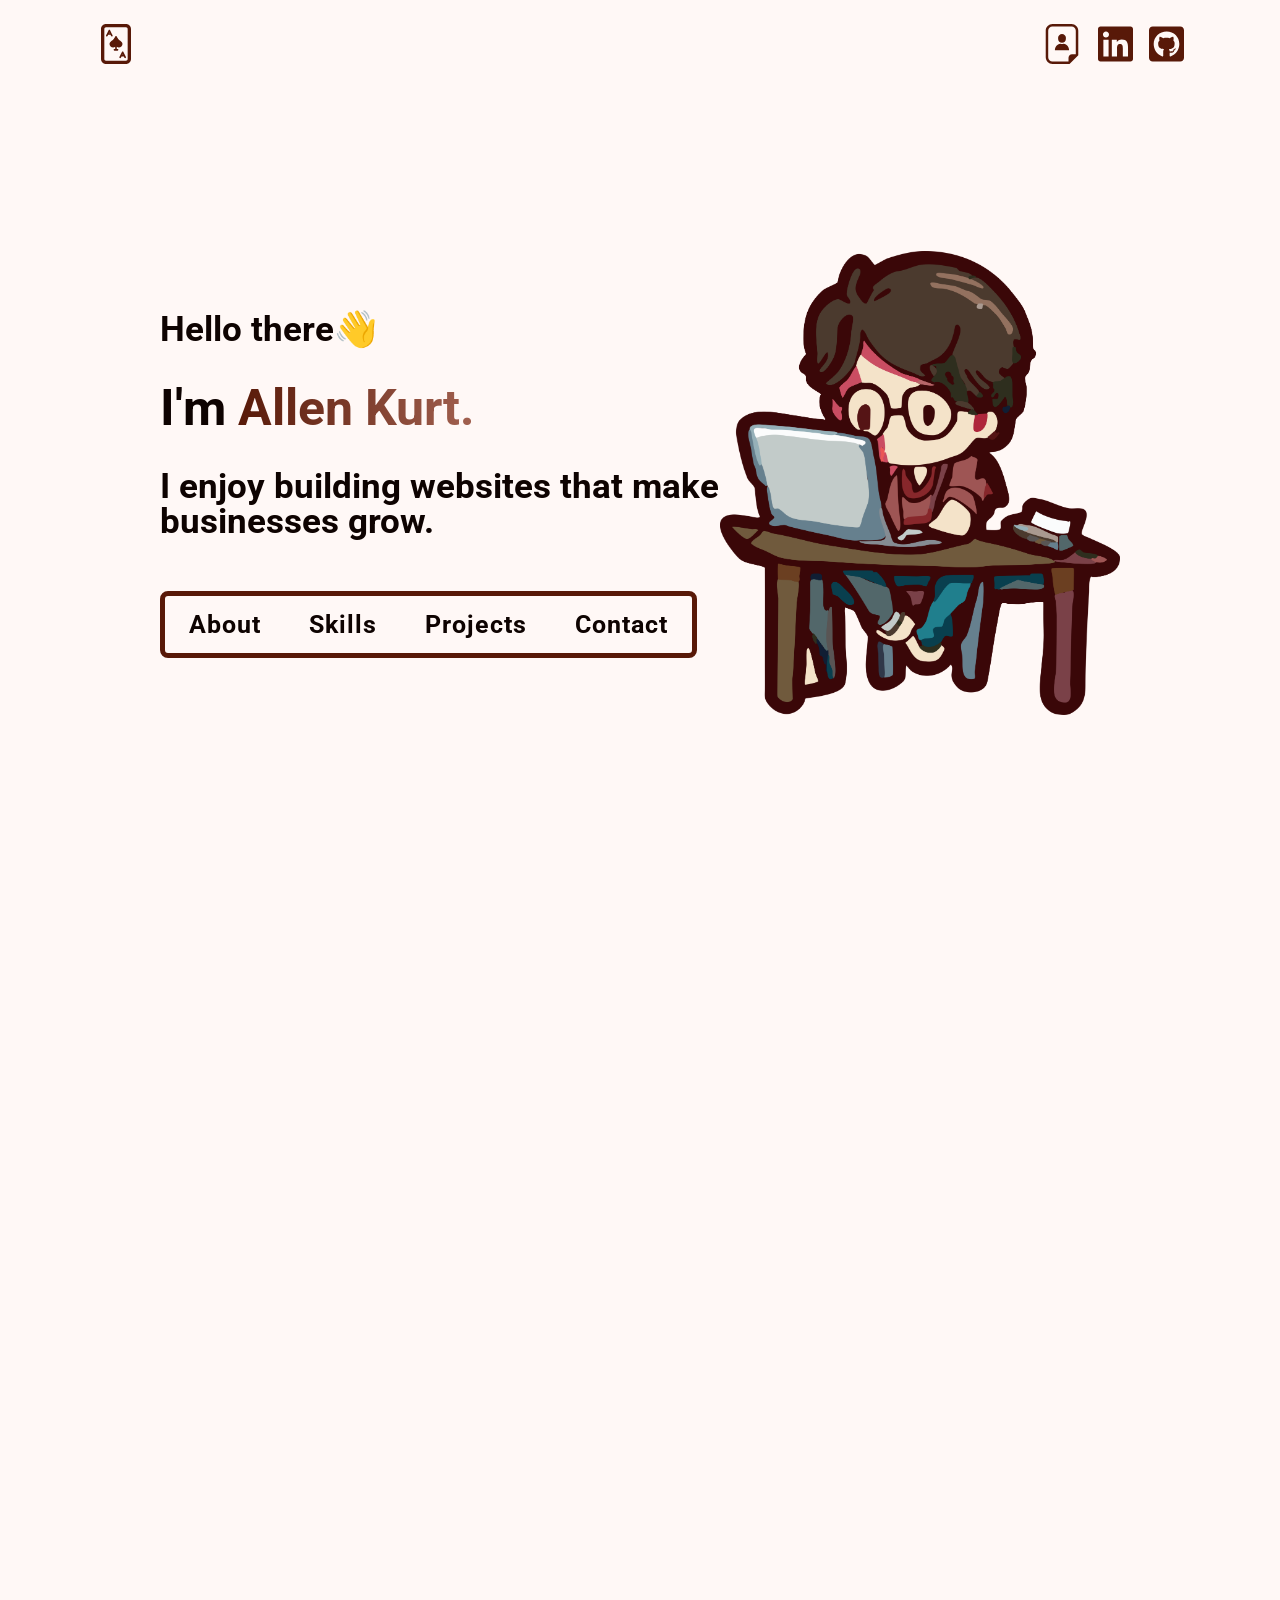
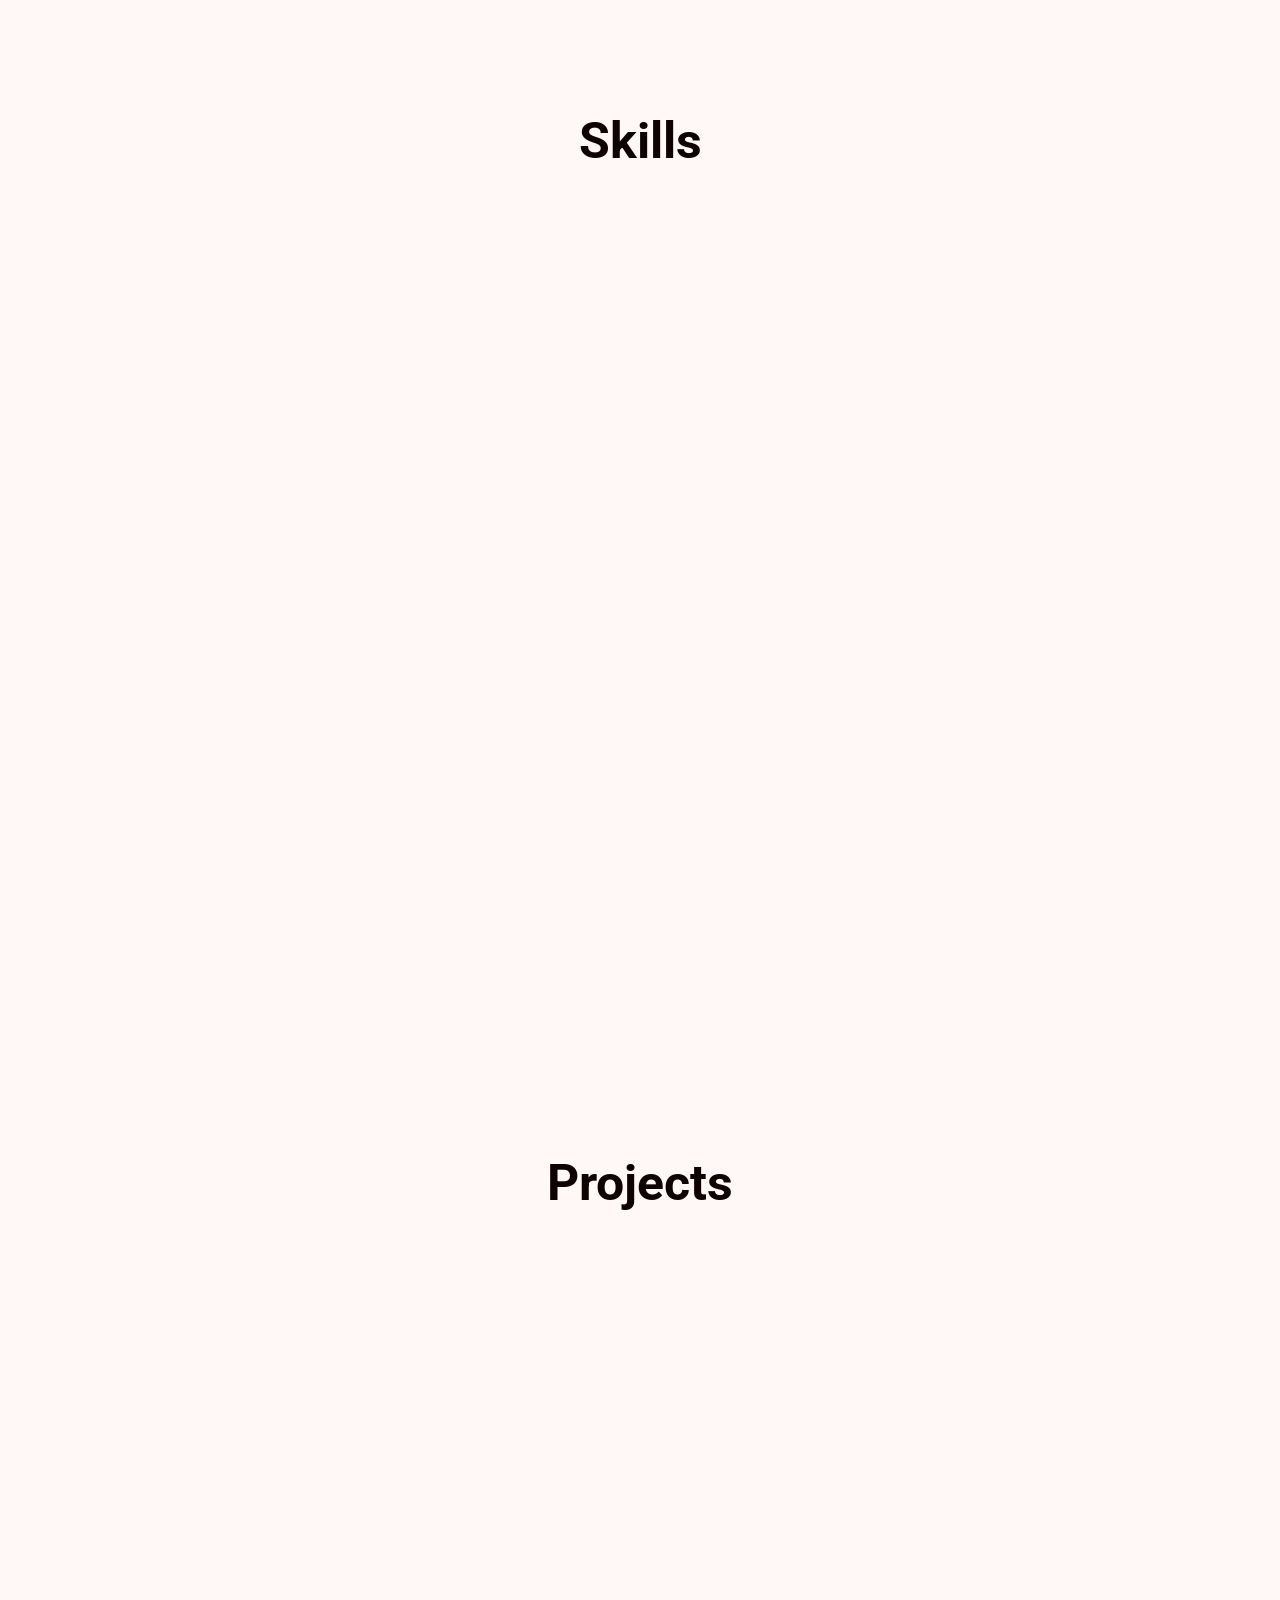
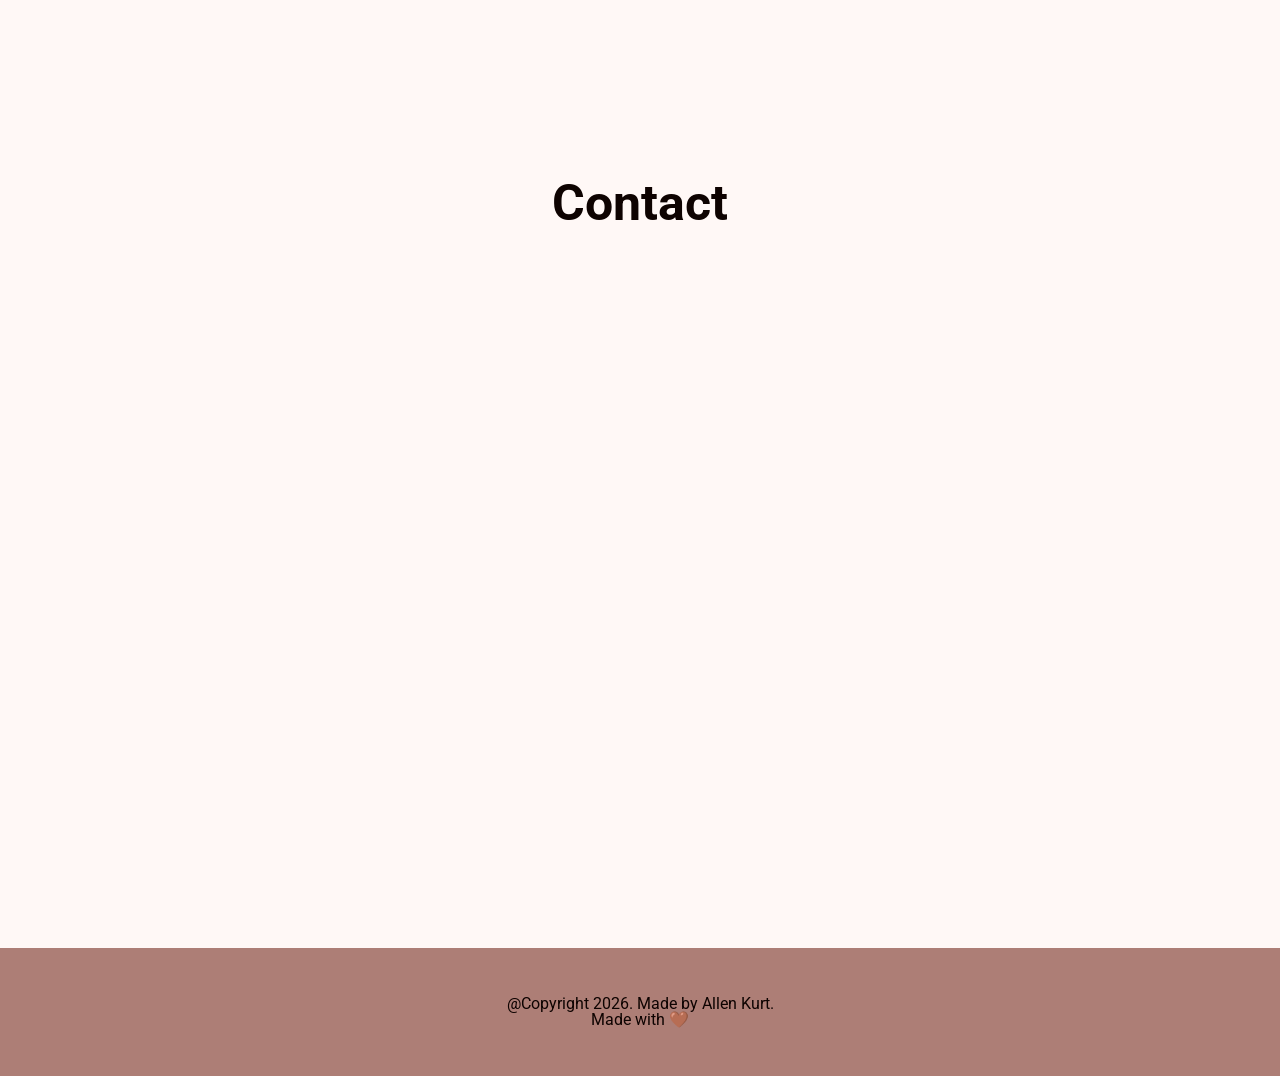
<file: index.html>
<!DOCTYPE html>
<html lang="en">
<head>
  <meta charset="UTF-8">
  <meta name="viewport" content="width=device-width, initial-scale=1.0">
  <title>Allen Kurt | Web Developer</title>
  <link rel="stylesheet" href="reset.css">
  <link rel="stylesheet" href="style.css">
  <link rel="shortcut icon"type="image/png"   href="/public/icon.svg">
  <link rel="preconnect" href="https://fonts.googleapis.com">
  <link rel="preconnect" href="https://fonts.gstatic.com" crossorigin>
  <link href="https://fonts.googleapis.com/css2?family=Roboto:ital,wght@0,100;0,300;0,400;0,500;0,700;0,900;1,100;1,300;1,400;1,500;1,700;1,900&display=swap" rel="stylesheet">
  <link href="https://unpkg.com/aos@2.3.1/dist/aos.css" rel="stylesheet">
</head>
<body>
  <header data-aos="fade-down">
    <div class="underline"></div>
    <img src="/public/icon.svg" alt="Logo Icon" class="logo-icon">

    <div class="social-links" >
      <a href="certifications/resume.pdf" target="_blank"><img src="/public/resume.svg" alt="Resume Icon" class="header-icon"></a>
      <a href="https://www.linkedin.com/in/allen-kurt-delos-santos/" target="_blank"><img src="/public/linkedin.svg" alt="Resume Icon" class="header-icon"></a>
      <a href="https://github.com/kurt-ds" target="_blank"><img src="/public/github.svg" alt="Resume Icon" class="header-icon"></a>
    </div>
  </header>
  <main>
    <section class="hero-text-container" data-aos="fade-right">
      <h2>Hello there👋</h2>
      <h1>I'm <span id="hero-name">Allen Kurt.</span></h1>
      <h2>I enjoy building websites that make businesses grow.</h2>


      <nav class="nav-list" >
        <div class="overlay" ></div>
        <ul class="" >
          <li><a href="#about">About</a></li>
          <li><a href="#skills">Skills</a></li>
          <li><a href="#projects">Projects</a></li>
          <li><a href="#contact">Contact</a></li>
        </ul>
      </nav>

    </section>

    <section class="hero-image-container" data-aos="fade-left">
      <img src="/public/hero-image.png" alt="Hero Image">
    </section>
  </main>


  <article id="about" data-aos="fade-up">
    <div class="about-container">
      <div class="about-background"></div>
      <h1>About</h1>
      <div class="about-content">
        <div class="about-text-container" >
          <div class="about-text" >
            <p>
              Self-taught full-stack web developer with four years of hands-on experience making full-functionality websites with a working back-end and database. I am also currently learning machine learning and data science
            </p>
    
            <p>
            I enjoy learning new technologies everyday whatever that I am curious about. I consider myself as a fast learner. I enjoy trying new things out and making new experiences. I also love eating any food that has cheese in it 🧀!
            </p>
            <p>
            Let's connect and build something amazing together!
            </p>
            <div class="certification-list" >
              <p class="title">Certifications 📝:</p>
              <ul>
                <li><a href="https://www.credly.com/badges/2202167d-0571-466c-b8af-cf1d4c00f905/public_url" target="_blank">IT Specialist - Software Development <img src="public/new.svg" alt="New Window SVG"></a></li>
                <li><a href="certifications/webdeveloper.pdf" target="_blank">Web Development Bootcamp 2023 <img src="public/new.svg" alt="New Window SVG"></a></li>
                <li><a href="certifications/databases.pdf" target="_blank">Databases - Information Technology Specialist <img src="public/new.svg" alt="New Window SVG"></a></li>
                <li><a href="https://www.credly.com/badges/069f0961-33ef-4142-a983-47488a51e5fe/public_url" target="_blank">App Development with Swift Associate <img src="public/new.svg" alt="New Window SVG"></a></li>
              </ul>
            </div>
          </div>
        </div> 
      </div>
    </div>

  </article>
  <article id="skills" >
    <h1>Skills</h1>
    <div class="skills-content-container" data-aos="zoom-in">
      <div class="skill-buttons">
        <button id="frontend-button" class="active">Front-end</button>
        <button  id="backend-button" >Back-end</button>
        <button id="machinelearning-button">Machine Learning</button>
        <button id="othertools-button">Other Tools</button>
      </div>
      <div class="skills-container">
        <div id="frontend-skills" class="frontend-skills">
          <div class="skill-card">
            <img src="public/bootstrap.svg" alt="Bootstrap Logo">
            <p>Bootstrap</p>
          </div>
          <div class="skill-card">
            <img src="public/html.svg" alt="HTML5 Logo">
            <p>HTML5</p>
          </div>
          <div class="skill-card">
            <img src="public/css.svg" alt="CSS3 Logo">
            <p>CSS3</p>
          </div>
          <div class="skill-card">
            <img src="public/javascript.svg" alt="JavaScript Logo">
            <p>Javascript</p>
          </div>
          <div class="skill-card">
            <img src="public/react.svg" alt="React Logo">
            <p>React JS</p>
          </div>
          <div class="skill-card">
            <img src="public/tailwind.svg" alt="Tailwind Logo">
            <p>Tailwind</p>
          </div>
          <div class="skill-card">
            <img src="public/nextjs.svg" alt="NextJS Logo">
            <p>NextJS</p>
          </div>
          <div class="skill-card">
            <img src="public/vue.png" alt="Vue Logo">
            <p>Vue</p>
          </div>
        </div>
        <div id="backend-skills" class="backend-skills hidden">
          <div class="skill-card">
            <img src="public/laravel.png" alt="Laravel Logo">
            <p>Laravel</p>
          </div>
          <div class="skill-card">
            <img src="public/express.svg" alt="Express Logo">
            <p>Express</p>
          </div>
          <div class="skill-card">
            <img src="public/flask.svg" alt="Flask Logo">
            <p>Flask</p>
          </div>
          <div class="skill-card">
            <img src="public/mongodb.svg" alt="MongoDB Logo">
            <p>MongoDB</p>
          </div>
          <div class="skill-card">
            <img src="public/mysql.svg" alt="MySQL Logo">
            <p>MySQL</p>
          </div>
          <div class="skill-card">
            <img src="public/nodejs.svg" alt="NodeJS Logo">
            <p>NodeJS</p>
          </div>
          <div class="skill-card">
            <img src="public/php.svg" alt="PHP Logo">
            <p>PHP</p>
          </div>
          <div class="skill-card">
            <img src="public/python.svg" alt="Python Logo">
            <p>Python</p>
          </div>
          <div class="skill-card">
            <img src="public/java.svg" alt="Java Logo">
            <p>Java</p>
          </div>
          <div class="skill-card">
            <img src="public/supabase.svg" alt="Supabase Logo">
            <p>Supabase</p>
          </div>
          <div class="skill-card">
            <img src="public/firebase.svg" alt="Firebase Logo">
            <p>Firebase</p>
          </div>
        </div>
        <div id="machinelearning-skills" class="machinelearning-skills hidden">
          <div class="skill-card">
            <img src="public/pandas.svg" alt="Pandas Logo">
            <p>Pandas</p>
          </div>
          <div class="skill-card">
            <img src="public/scikit-learn.svg" alt="Scikit Learn Logo">
            <p>Scikit Learn</p>
          </div>
          <div class="skill-card">
            <img src="public/numpy.svg" alt="Numpy Logo">
            <p>Numpy</p>
          </div>
          <div class="skill-card">
            <img src="public/matplotlib.svg" alt="Matplotlib Logo">
            <p>Matplotlib</p>
          </div>
          <div class="skill-card">
            <img src="public/seaborn.svg" alt="Seaborn Logo">
            <p>Seaborn</p>
          </div>
        </div>
        <div id="othertools-skills" class="othertools-skills hidden">
          <div class="skill-card">
            <img src="public/jupyter.svg" alt="Jupyter Logo">
            <p>Jupyter</p>
          </div>
          <div class="skill-card">
            <img src="public/figma.svg" alt="Figma Logo">
            <p>Figma</p>
          </div>
          <div class="skill-card">
            <img src="public/git.svg" alt="Git Logo">
            <p>Git / Github</p>
          </div>
          <div class="skill-card">
            <img src="public/postman.svg" alt="Postman Logo">
            <p>Postman</p>
          </div>
          <div class="skill-card">
            <img src="public/vscode.svg" alt="VSCODE Logo">
            <p>VsCode</p>
          </div>
        </div>
      </div>
    </div>
  </article> 
  <article id="projects">
    <h1>Projects</h1>
    <div class="project-container" >
      <div class="project-card" data-aos="fade-right">
        <div class="project-card-image">
          <img src="public/talasan.png" alt="Yelpcamp Screenshot">
        </div>
        <div class="project-card-content">
          <h3>Talasan</h3>
          <p>It’s a full-stack web application that won 3rd Place in a Hackathon in the Philippines. This is all-round application that aims to aid students in their learnings.</p>
          <div class="project-stack">
            <p>NextJS</p>
            <p>Tailwind CSS</p>
            <p>ReactJS</p>
            <p>Supabase</p>
          </div>
  
          <p class="note">Note: This is in a private repository due to competition rules.</p>
  
          <div class="project-info"> 
            <a href="https://talasan.vercel.app/" class="livedemo-btn" target="_blank">Live Demo</a>
          </div>
        </div>
      </div>
      <div class="project-card" data-aos="fade-right">
        <div class="project-card-image">
          <img src="public/yelpcamp.png" alt="Yelpcamp Screenshot">
        </div>
        <div class="project-card-content">
          <h3>YelpCamp</h3>
          <p>It’s a full-stack web application built with Express and Node.js, allowing users to discover and share campgrounds based on reviews and ratings.</p>
          <div class="project-stack">
            <p>HTML5</p>
            <p>CSS3</p>
            <p>JavaScript</p>
            <p>Boostrap</p>
            <p>MongoDB</p>
            <p>Express</p>
            <p>NodeJS</p>
            <p>Render</p>
          </div>
  
          <p class="note">Note: This was hosted for free. Give it some time to load.</p>
  
          <div class="project-info"> 
            <a href="https://yelpcamp-kurtds.onrender.com" class="livedemo-btn" target="_blank">Live Demo</a>
            <a href="https://github.com/kurt-ds/YelpCamp" class="github-btn" target="_blank">GitHub</a>
          </div>
        </div>
      </div>
      <div class="project-card" data-aos="fade-left">
        <div class="project-card-image">
          <img src="public/bookly.png" alt="Bookly Screenshot">
        </div>
        <div class="project-card-content">
          <h3>Book.ly</h3>
          <p>A full-stack web application built with PHP, MySQL, HTML, CSS, and JavaScript, facilitates book review and management. It allows users to create reviews of each other's books.</p>
          <div class="project-stack">
            <p>HTML5</p>
            <p>CSS3</p>
            <p>JavaScript</p>
            <p>PHP</p>
            <p>MySQL</p>
          </div>
          <p class="note">Note: This was hosted for free. Give it some time to load.</p>

          <div class="project-info"> 
            <a href="https://bookly2023.000webhostapp.com/" class="livedemo-btn" target="_blank">Live Demo</a>
            <a href="https://github.com/kurt-ds/book_review" class="github-btn" target="_blank">GitHub</a>
          </div>
        </div>
      
      </div>
      <div class="project-card" data-aos="fade-right">
        <div class="project-card-image">
          <img src="public/moondust.png" alt="Moondust Screenshot">
        </div>

        <div class="project-card-content">
          <h3>Moondust</h3>
          <p>Allows admins with CRUD product management, while users can add items to cart and place orders built with PHP, MySQL, HTML, CSS, and JavaScript.</p>
          <div class="project-stack">
            <p>HTML5</p>
            <p>CSS3</p>
            <p>JavaScript</p>
            <p>PHP</p>
            <p>MySQL</p>
          </div>
  
          <p class="note">Note: This was hosted for free. Give it some time to load.</p>
  
          <div class="project-info"> 
            <a href="https://moondust2024.000webhostapp.com" class="livedemo-btn" target="_blank">Live Demo</a>
            <a href="https://github.com/kurt-ds/moondust" class="github-btn" target="_blank">GitHub</a>
          </div>
        </div>
      </div>

      <div class="project-card" data-aos="fade-right">
        <div class="project-card-image">
          <img src="public/rest_countries.png" alt="Yelpcamp Screenshot">
        </div>
        <div class="project-card-content">
          <h3>REST Countries</h3>
          <p>This is a solution to the REST Countries API with color theme switcher challenge on Frontend Mentor.</p>
          <div class="project-stack">
            <p>NextJS</p>
            <p>Tailwind CSS</p>
            <p>ReactJS</p>
            <p>REST API</p>
          </div>
  
          <p class="note">Note: This was hosted for free. Give it some time to load.</p>
  
          <div class="project-info"> 
            <a href="https://rest-countries-theme-switcher-beta.vercel.app" class="livedemo-btn" target="_blank">Live Demo</a>
            <a href="https://github.com/kurt-ds/rest-countries-theme-switcher" class="github-btn" target="_blank">GitHub</a>
          </div>
        </div>
      </div>
      </div>
    </div>
  </article>
  <article id="contact">
    <h1>Contact</h1>
    <div class="contact-container" data-aos="zoom-in">
      <div class="contact-info">
        <h2>Let's get in touch</h2>
        <p>I'm actively seeking new opportunities to learn and grow as a developer. I'd love to hear from you! Feel free to contact me!</p>

        <div class="information-stack">
          <div>
            <img src="public/location.svg" alt="Location SVG"><p>Silang, Cavite Philippines</p>
          </div>

          <div>
            <img src="public/email.svg" alt="Email SVG">
            <p>allenkurtds.dev@gmail.com</p>
          </div>
          <div>
            <img src="public/phone.svg" alt="Phone SVG">
            <p>(+63) 995-234-3963</p>
          </div>
        </div>

        <p>Connect with me:</p>

        <div class="social-links">
          <a href="https://www.linkedin.com/in/allen-kurt-delos-santos/" target="_blank"><img src="/public/linkedin.svg" alt="LinkedIN Icon" class="header-icon"></a>
          <a href="https://github.com/kurt-ds" target="_blank"><img src="/public/github.svg" alt="Github Icon" class="header-icon"></a>
        </div>
      </div>
      <div class="contact-form-container">
        <h2>Contact Me</h2>
        <form class="contact-form" action="https://api.web3forms.com/submit" method="POST">
          <input type="hidden" name="access_key" value="af6117d1-5890-492b-b122-19f1865a5f8c">
          <div>
            <input type="text" name="name" placeholder="Name">
          </div>
          <div>
            <input type="email" name="email" placeholder="Email">
          </div>
          <div>
            <textarea name="message" id="message" placeholder="Message"></textarea>
          </div>
          <button type="submit" >SEND</button>
        </form>
      </div>
    </div>
  </article>


  <footer>
    <div>
      <p>&#64;Copyright 2026. Made by Allen Kurt.</p>
      <p>Made with 🤎</p>
    </div>
  </footer>
  <script src="./app.js" ></script>
  <script src="https://unpkg.com/aos@2.3.1/dist/aos.js"></script>
  <script>
    AOS.init();
  </script>
</body>
</html>
</file>
<file: style.css>
:root {
  --primary-color: #581908;
  --text-color: #0E0301;
  --background-color: #FFF8F6;
  --secondary-color: #AD7E76;
  --neutral-color: #1E1E1E;
  --tertiary-color: #421912;
}

html {
  scroll-behavior: smooth;
  overflow-x: hidden;
}

body {
  font-family: 'Roboto',sans-serif;
  color: var(--text-color);
  background-color: var(--background-color);
}

.logo-icon {
  height: 2.5rem;
  cursor: pointer;
}

.header-icon {
  height: 2.5rem;
  color: var(--primary-color);
  cursor: pointer;
}

header {
  display: flex;
  justify-content: space-between;
  padding: 1.5rem;
  position: relative;
  padding-left: 7rem;
  padding-right: 7rem;
}

.underline {
  position: absolute;
  height: 1px;
  background-color: rgba(39, 12, 7, 0.3);
  bottom: 0;
}

.social-links {
  display: flex;
  gap: 1rem;
}


.hero-image-container>img {
  width: 35rem;
}

.hero-text-container {
  display: flex;
  flex-direction: column;
  gap: 2.25rem;
  width: 40rem;
}

h2 {
  font-size: 2.188rem;
  font-weight: bold;
}

h1 {
  font-weight: bold;
  font-size: 3.125rem;
}

#hero-name {
  color: transparent;
  background-image: linear-gradient(to right, #581908, #A26150);
  -webkit-background-clip: text;
  background-clip: text;
}

main {
  display: flex;
  align-items: center;
  margin: 10rem 0rem;
  justify-content: space-between;
  padding-left: 12rem;
  padding-right: 12rem;
}

.nav-list ul {
  width: min-content;
  display: flex;
  justify-content: center;
  align-items: center;
  font-size: 1.563rem;
  border: 5px solid var(--primary-color);
  margin-top: 1rem;
  font-weight: bold;
  border-radius: 0.5rem;
}

.nav-list ul>li {
  padding: 1rem 1.5rem;
  letter-spacing: 1px;
  transition: .3s ease all;
}

.nav-list ul>li:hover {
  background-color: var(--primary-color);
  color: var(--background-color);
}

#about {
  margin-top: 5rem;
  padding-left: 12rem;
  padding-right: 12rem;
  background-color: var(--secondary-color);
}

.about-container {
  display: flex;
  flex-direction: column;
  padding-bottom: 5rem;
  gap: 3rem;
  margin-top: 3rem;
  margin-bottom: 10rem;
  position: relative;
}

.about-container>h1 {
  text-align: center;
}

article>h1 {
  text-align: center;
}

article p {
  font-size: 1.25rem;
}

.about-image-container>img {
  width: 25rem;
  border: .5rem solid var(--primary-color);
  border-radius: 0.5rem;
  box-shadow: 0 0 39px 0 rgba(0, 0, 0, .4);
}

.about-content {
  display: flex;
  align-items: center;
  gap: 3rem;

}


.about-text-container {
  display: flex;
  flex-direction: column;
  gap: 3rem;
}

.about-text {
  display: flex;
  flex-direction: column;
  gap: 2rem;
}

.certification-list {
  display: flex;
  flex-direction: column;
  gap: 1rem;
}
.certification-list .title {
  font-weight: bold;
}

.certification-list ul {
  list-style-type: disc;
  margin-left: 2rem;
  display: flex;
  flex-direction: column;
  gap: 0.5rem;
}
.certification-list ul img {
  width: 1rem;
}

.certification-list li:hover {
  text-decoration: underline;
}

#skills {
  padding-left: 12rem;
  padding-right: 12rem;
}

.skills-content-container {
  background-color: var(--secondary-color);
  height: 42rem;
  border-radius: 1rem;
  position: relative;
}

.skills-container {
  background-color: var(--background-color);
  height: 35rem;
  position: absolute;
  bottom: 1.5rem;
  left: 1.5rem;
  right: 1.5rem;
  border-radius: 1rem;
  display: flex;
  justify-content: center;
}


.skill-buttons {
  display: flex;
  justify-content: space-evenly;
  align-items: center;
  height: 7rem;
}


.skill-buttons>button {
  font-size: 2.188rem;
  border: none;
  padding: 1.5rem 1.5rem 2rem 1.5rem;
  cursor: pointer;
  background: rgba(0, 0, 0, 0);
  z-index: 1;
  position: relative;
  transition: .3s ease-in-out all;
}

#machinelearning-button {
  display: none;
}

.skill-buttons>button:hover {
  transform: translateY(1.1);
}

.frontend-skills, .backend-skills, .machinelearning-skills, .othertools-skills {
  margin-top: 1rem;
  display: grid;
  align-items: center;
  grid-template-columns: repeat(5, fit-content(4rem));
  width: 100%;
  justify-content: center;
  gap: 0.5rem;
}


.machinelearning-skills {
  display: none;
}

.hidden {
  display: none !important;
}

.skill-card {
  flex: 0 0 15%;
  display: flex;
  flex-direction: column;
  align-items: center;
  gap: 1rem;
}

.skill-card>p {
  font-size: 1.25rem;
}

.skill-card>img {
  height: 8rem;
}

.active {
  background: var(--background-color) !important;
  border-top-left-radius: 1rem;
  border-top-right-radius: 1rem;
}


#skills {
  padding-top: 5rem;
  display: flex;
  gap: 5rem;
  flex-direction: column;
  margin-bottom: 10rem;
}

#projects {
  padding-top: 5rem;
  display: flex;
  flex-direction: column;
  gap: 5rem;
  margin-bottom: 10rem;
  padding-left: 12rem;
  padding-right: 12rem;
}


.project-container {
  display: flex;
  flex-direction: column;
  gap: 3rem;

}

.project-card {
  display: flex;
  background-color: var(--secondary-color);
  border-radius: 1rem;
  box-shadow: 4px 4px 10px 0 rgba(0, 0, 0, .3);
  align-items: center;
}

.project-card:nth-child(even) {
  flex-direction: row-reverse
}

.project-card-image > img{
  width: 100%;
  border-radius: 1rem;
  object-fit: cover;
  object-position: center;
}

.project-card-image {
  flex: 1;
  display: flex;
  margin: 1rem;
  
}

.project-card-content {
  flex: 1;
  display: flex;
  flex-direction: column;
  gap: 1rem;
  margin: 1rem;
}

.project-card > .note {
  color: var(--neutral-color);
}

.project-card > img {
  align-self: center;
  width: 95%;
  border-radius: 1rem;
}

.project-card-content > h3 {
  align-self: center;
  width: 95%;
  font-weight: bold;
  font-size: 1.563rem;
}

.project-card-content > p {
  align-self: center;
  width: 95%;
}

.project-stack {
  width: 95%;
  align-self: center;
  display: flex;
  flex-wrap: wrap;
  gap: 0.5rem
}

.project-stack>p {
  background-color: var(--primary-color);
  color: var(--background-color);
  padding: 0.25rem 0.5rem;
  border-radius: 0.5rem;
}

.project-info {
  display: flex;
  justify-content: center;
  gap: 2rem;
}

.project-info a {
  font-size: 1.563rem;
  padding: 1rem 2rem;
  box-shadow: 4px 4px 10px 0 rgba(0, 0, 0, .3);
  font-weight: bold;
  border-radius: 1rem;
  transition: .3s ease all;
}

.livedemo-btn {
  border: 2px solid var(--primary-color);
}

.github-btn {
  background-color: var(--primary-color);
  color: var(--background-color);
}

.github-btn:hover {
  opacity: 0.7;
}

.livedemo-btn:hover {
  background-color: var(--primary-color);
  opacity: 0.7;
  color: var(--background-color);
}

#contact {
  display: flex;
  flex-direction: column;
  gap: 5rem;
  margin-bottom: 10rem;
  padding-left: 12rem;
  padding-right: 12rem;
}


.contact-container {
  display: flex;
  height: 30rem;
  box-shadow: 4px 4px 10px 0 rgba(0, 0, 0, .3);
  border-radius: 1rem;
}

.contact-info {
  outline-offset: -5px;
  outline: 5px solid var(--secondary-color);
  width: 50%;
  border-top-left-radius: 1rem;
  border-bottom-left-radius: 1rem;
  display: flex;
  flex-direction: column;
  gap: 2rem;
  padding-top: 3rem;
}
.contact-info > h2 {
  width: 80%;
  align-self: center;
}

.contact-info > p {
  width: 80%;
  align-self: center;
}

.contact-info > div {
  align-self: center;
  display: flex;
}

.contact-info > .information-stack {
  width: 80%;
  flex-direction: column;
  gap: 1rem;
}
.information-stack > div {
  display: flex;
  align-items: center;
  gap: 2rem;
}


.information-stack > div > img {
  width: 2rem;
} 



.contact-form-container {
  background-color: var(--secondary-color);
  width: 50%;
  border-top-right-radius: 1rem;
  border-bottom-right-radius: 1rem;
  display: flex;
  flex-direction: column;
  padding-top: 3rem;
  gap: 2rem;
}

.contact-form-container > h2 {
  width: 80%;
  align-self: center;
}

.contact-form {
  width: 80%;
  align-self: center;
  display: flex;
  flex-direction: column;
  gap: 1rem;
}

.contact-form input {
  width: 100%;
  font-size: 1.25rem;
  box-sizing: border-box;
  padding: 0.5rem 1.5rem;
  background-color: var(--background-color);
  color: var(--tertiary-color);
  border-radius: 0.5rem;
  border: none;
  outline: none;
}

.contact-form textarea {
  width: 100%;
  font-size: 1.25rem;
  box-sizing: border-box;
  padding: 0.5rem 1.5rem 4rem 1.5rem;
  background-color: var(--background-color);
  color: var(--tertiary-color);
  border-radius: 0.5rem;
  border: none;
  outline: none;
  font-family: "Roboto", "sans-serif";
}

.contact-form textarea:focus {
  outline: 2px solid var(--primary-color);
  outline-offset: -2px;
}

.contact-form input:focus {
  outline: 2px solid var(--primary-color);
  outline-offset: -2px;
}

.contact-form > button {
  background-color: var(--primary-color);
  color: var(--background-color);
  padding: 1rem 2rem;
  border-radius: 1rem;
  width: max-content;
  align-self: center;
  border: none;
  font-weight: bold;
  font-size: 1.563rem;
  box-shadow: 4px 4px 10px 0 rgba(0, 0, 0, .3);
  cursor: pointer;
  transition: .3s ease all;
}

.contact-form > button:hover {
  opacity: 0.7;
}

footer {
  height: 8rem;
  position: absolute;
  display: flex;
  align-items: center;
  justify-content: center;
  background-color: var(--secondary-color);
  width: 100%;
}

footer p {
  text-align: center;
}


@media screen and (max-width:1400px) {
  .hero-image-container > img {
    width: 25rem;
  }

  header {
    padding-left: 6rem;
    padding-right: 6rem;
  }

  .hero-text-container {
    width: 35rem;
  }


  main, #about, #skills, #projects, #contact {
    padding-left: 10rem;
    padding-right: 10rem;
  }

  .project-card-image {
    height: 80%;
  }

  
  .skill-buttons {
    height: 9rem;
  }

  .about-content {
    gap: 1rem;
  }

  .about-text-container {
    width: 100%;
  }

  .skill-buttons > button {
    font-size: 1.75rem;
    padding: 1.5rem 0.5rem 2rem 0.5rem;
  }

  .contact-info {
    gap: 1.5rem;
  }
}

@media screen and (max-width:1100px) {
  main, #about, #skills, #projects, #contact {
    padding-left: 8rem;
    padding-right: 8rem;
  }

  .hero-text-container {
    width: 30rem;
  }

  .nav-list a{
    font-size: 1.2rem;
  }
} 

@media screen and (max-width:1000px) {
  html {
    font-size: 14px;
  }
}


@media screen and (max-width: 850px) {

  main, #about, #skills, #projects, #contact {
    padding-left: 6rem;
    padding-right: 6rem;
  }

  html { 
    font-size: 15px;
    overflow-x: hidden;
  }


  main {
    flex-direction: column-reverse;
    gap: 1rem;
    margin-top: 3rem;
    margin-left: 2rem;
    margin-right: 2rem;
    gap: 3rem;
  }

  .about-content {
    flex-direction: column;
    gap: 1rem;
  }



  .skill-content-container {
    width: 100% ;
  }

  .skill-buttons > button {
    font-size: 1.5rem;
    padding: 1.5rem 0.5rem 2rem 0.5rem;
    font-size: 1.20rem;
  }

  .project-card {
    flex-direction: column;
  }

  .project-card:nth-child(even) {
    flex-direction: column;
  }

  .contact-container {
    flex-direction: column;
  }

  .contact-info {
    display: none;
  }

  .contact-form-container {
    width: 100%;
    height: 100%;
    border-radius: 1rem;
  }

  .skills-container {
    bottom: 2rem;
    left: 1rem;
    right: 1rem;
  }

  .skill-card img {
    height: 6rem;
  }
}

@media screen and (max-width:630px) {
  html {
    font-size: 12px;
  }

  header {
    padding-left: 2rem;
    padding-right: 2rem;
  }

  main {
    padding-left: 2rem;
    padding-right: 2rem;
  }

  #about, #skills, #projects, #contact {
    padding-left: 4rem;
    padding-right: 4rem;
  }

  .hero-text-container {
    width: 25rem;
    margin-left: -10rem;
  }

  .skill-buttons {
    height: 8.5rem;
  }

  .skill-buttons > button {
    font-size: 1.3rem;
    padding: 1rem 0.5rem 1.5rem 0.5rem;
  }

  .hero-text-container {
    margin-left: auto;
    justify-content: center;
    width: 100%;
  }
}

@media screen and (max-width:400px) {
  html {
    font-size: 10px;
  }
}

@media screen and (max-width:350px) {
  html {
    font-size: 8px;
  }

  .hero-image-container > img {
    width: 20rem;
  }

  .hero-text-container {
    width: 20rem;
    margin-left: -5rem;
  }

  .nav-list ul {
    font-size: 1rem;
  }

  .nav-list ul>li {
    padding: 0.5rem 1rem;
  }
}
</file>
